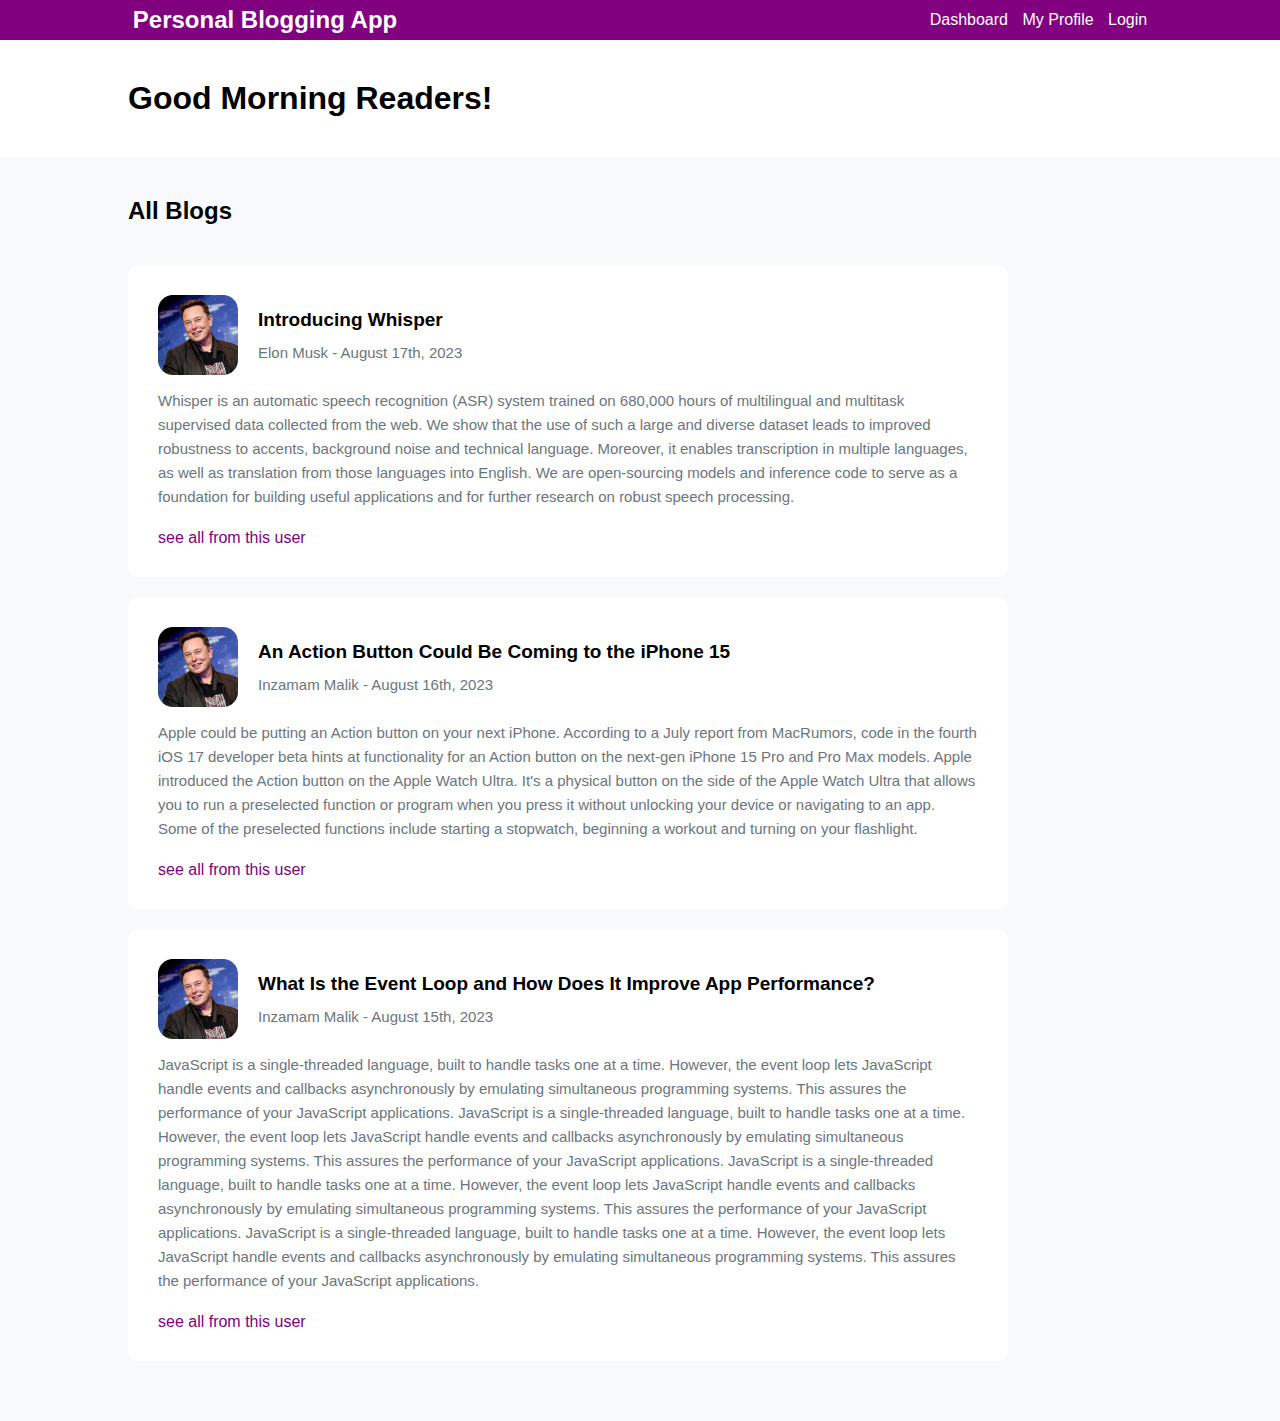
<file: index.html>
<!DOCTYPE html>
<html lang="en">

<head>
  <meta charset="UTF-8">
  <meta http-equiv="X-UA-Compatible" content="IE=edge">
  <meta name="viewport" content="width=device-width, initial-scale=1.0">
  <link rel="stylesheet" href="./styling/style.css">
  <title>Personal App</title>
</head>

<main>

  <body class="">
    <header>
      <div class="mycontainer">
          <div class="head-content">
              <h2>Personal Blogging App</h2>
              <div class="header-link">
                  <a href="dashboard.html">Dashboard</a>
                  <a href="profile.html">My Profile</a>
                  <a href="login.html">Login</a>
              </div>
          </div>
      </div>
  </header>
    <section class="banner">
      <div class="mycontainer">
        <div class="banner">
          <h1>Good Morning Readers!</h1>
        </div>
      </div>
    </section>
    <section class="maincontent">
      <div class="mycontainer">
        <h2>All Blogs</h2>
        <div class="cardwrappper">
          <div class="card">
            <div class="imagewrap">
              <div class="image">
                <img src="images/1.png" alt="">
              </div>
              <div class="imgcontent">
                <h2>
                  Introducing Whisper</h2>
                  <p>Elon Musk - August 17th, 2023</p>
              </div>
            </div>
            <p>Whisper is an automatic speech recognition (ASR) system trained on 680,000 hours of multilingual and multitask supervised data collected from the web. We show that the use of such a large and diverse dataset leads to improved robustness to accents, background noise and technical language. Moreover, it enables transcription in multiple languages, as well as translation from those languages into English. We are open-sourcing models and inference code to serve as a foundation for building useful applications and for further research on robust speech processing.</p>
            <a href="#">see all from this user</a>
          </div>
          <div class="card">
            <div class="imagewrap">
              <div class="image">
                <img src="images/1.png" alt="">
              </div>
              <div class="imgcontent">
                <h2>
                  An Action Button Could Be Coming to the iPhone 15</h2>
                  <p>Inzamam Malik - August 16th, 2023</p>
              </div>
            </div>
            <p>Apple could be putting an Action button on your next iPhone. According to a July report from MacRumors, code in the fourth iOS 17 developer beta hints at functionality for an Action button on the next-gen iPhone 15 Pro and Pro Max models.
              Apple introduced the Action button on the Apple Watch Ultra. It's a physical button on the side of the Apple Watch Ultra that allows you to run a preselected function or program when you press it without unlocking your device or navigating to an app. Some of the preselected functions include starting a stopwatch, beginning a workout and turning on your flashlight.</p>
            <a href="#">see all from this user</a>
          </div>
          <div class="card">
            <div class="imagewrap">
              <div class="image">
                <img src="images/1.png" alt="">
              </div>
              <div class="imgcontent">
                <h2>
                  What Is the Event Loop and How Does It Improve App Performance?</h2>
                  <p>Inzamam Malik - August 15th, 2023</p>
              </div>
            </div>
            <p>JavaScript is a single-threaded language, built to handle tasks one at a time. However, the event loop lets JavaScript handle events and callbacks asynchronously by emulating simultaneous programming systems. This assures the performance of your JavaScript applications. JavaScript is a single-threaded language, built to handle tasks one at a time. However, the event loop lets JavaScript handle events and callbacks asynchronously by emulating simultaneous programming systems. This assures the performance of your JavaScript applications. JavaScript is a single-threaded language, built to handle tasks one at a time. However, the event loop lets JavaScript handle events and callbacks asynchronously by emulating simultaneous programming systems. This assures the performance of your JavaScript applications. JavaScript is a single-threaded language, built to handle tasks one at a time. However, the event loop lets JavaScript handle events and callbacks asynchronously by emulating simultaneous programming systems. This assures the performance of your JavaScript applications.</p>
            <a href="#">see all from this user</a>
          </div>
        </div>
      </div>
    </section>
  
  </body>
</main>

</html>
</file>
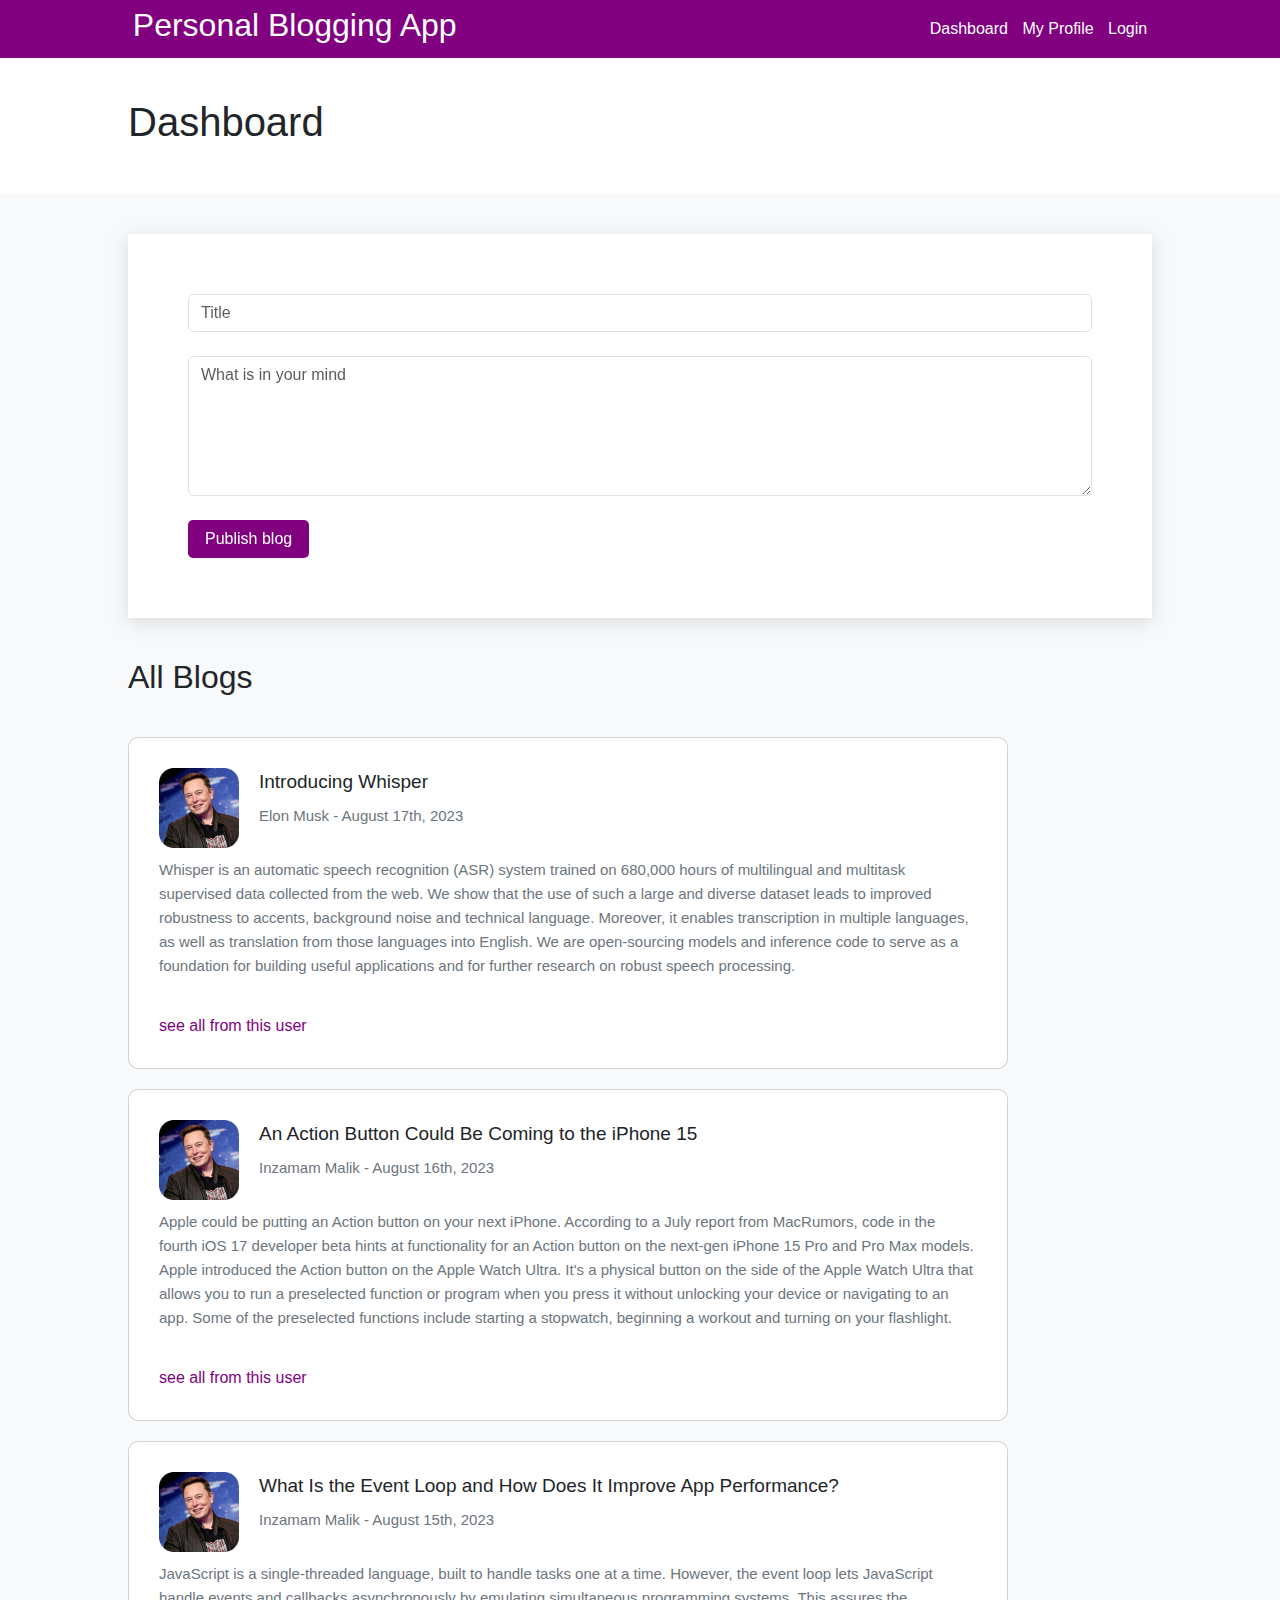
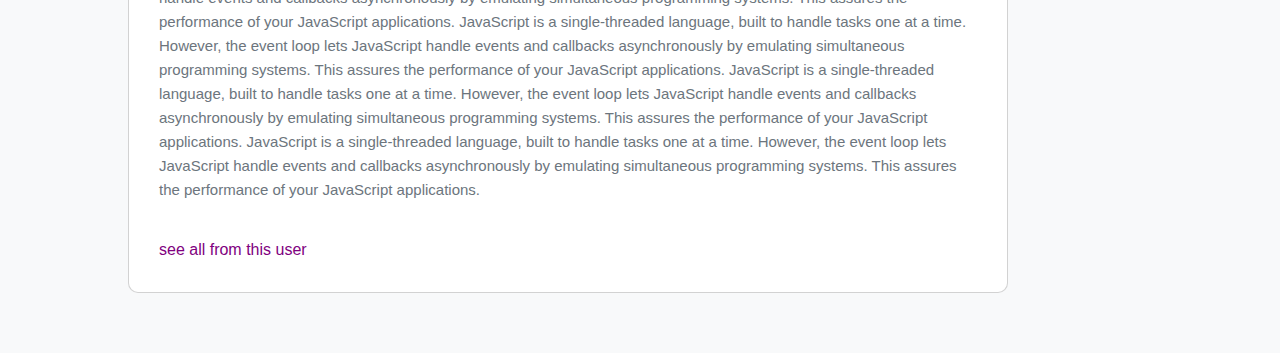
<file: dashboard.html>
<!DOCTYPE html>
<html lang="en">

<head>
  <meta charset="UTF-8">
  <meta http-equiv="X-UA-Compatible" content="IE=edge">
  <meta name="viewport" content="width=device-width, initial-scale=1.0">
  <link rel="stylesheet" href="https://cdn.jsdelivr.net/npm/bootstrap@5.0.0-beta1/dist/css/bootstrap.min.css" />
  <link rel="stylesheet" href="./styling/style.css">
  <title>Dashboard Page</title>
</head>

<main>

  <body class="">
    <header>
        <div class="mycontainer">
            <div class="head-content">
                <h2>Personal Blogging App</h2>
                <div class="header-link">
                    <a href="dashboard.html">Dashboard</a>
                    <a href="profile.html">My Profile</a>
                    <a href="login.html">Login</a>
                </div>
            </div>
        </div>
    </header>
    <section class="banner">
      <div class="mycontainer">
        <div class="banner">
          <h1>Dashboard</h1>
        </div>
      </div>
    </section>
    <section>
        <div class="mycontainer">
            <div class="dashboardcontent">
                <form action="">
                    <div class="form-group mb-4">
                        <input type="text" class="form-control" placeholder="Title" required>
                    </div>
                    <div class="form-group mb-4">
                        <textarea name="" placeholder="What is in your mind" class="form-control" id="" cols="30" rows="10" required></textarea>
                    </div>
                    <button type="submit">Publish blog</button>
                </form>
            </div>
        </div>
    </section>
    <section class="maincontent">
      <div class="mycontainer">
        <h2>All Blogs</h2>
        <div class="cardwrappper">
          <div class="card">
            <div class="imagewrap">
              <div class="image">
                <img src="images/1.png" alt="">
              </div>
              <div class="imgcontent">
                <h2>
                  Introducing Whisper</h2>
                  <p>Elon Musk - August 17th, 2023</p>
              </div>
            </div>
            <p>Whisper is an automatic speech recognition (ASR) system trained on 680,000 hours of multilingual and multitask supervised data collected from the web. We show that the use of such a large and diverse dataset leads to improved robustness to accents, background noise and technical language. Moreover, it enables transcription in multiple languages, as well as translation from those languages into English. We are open-sourcing models and inference code to serve as a foundation for building useful applications and for further research on robust speech processing.</p>
            <a href="#">see all from this user</a>
          </div>
          <div class="card">
            <div class="imagewrap">
              <div class="image">
                <img src="images/1.png" alt="">
              </div>
              <div class="imgcontent">
                <h2>
                  An Action Button Could Be Coming to the iPhone 15</h2>
                  <p>Inzamam Malik - August 16th, 2023</p>
              </div>
            </div>
            <p>Apple could be putting an Action button on your next iPhone. According to a July report from MacRumors, code in the fourth iOS 17 developer beta hints at functionality for an Action button on the next-gen iPhone 15 Pro and Pro Max models.
              Apple introduced the Action button on the Apple Watch Ultra. It's a physical button on the side of the Apple Watch Ultra that allows you to run a preselected function or program when you press it without unlocking your device or navigating to an app. Some of the preselected functions include starting a stopwatch, beginning a workout and turning on your flashlight.</p>
            <a href="#">see all from this user</a>
          </div>
          <div class="card">
            <div class="imagewrap">
              <div class="image">
                <img src="images/1.png" alt="">
              </div>
              <div class="imgcontent">
                <h2>
                  What Is the Event Loop and How Does It Improve App Performance?</h2>
                  <p>Inzamam Malik - August 15th, 2023</p>
              </div>
            </div>
            <p>JavaScript is a single-threaded language, built to handle tasks one at a time. However, the event loop lets JavaScript handle events and callbacks asynchronously by emulating simultaneous programming systems. This assures the performance of your JavaScript applications. JavaScript is a single-threaded language, built to handle tasks one at a time. However, the event loop lets JavaScript handle events and callbacks asynchronously by emulating simultaneous programming systems. This assures the performance of your JavaScript applications. JavaScript is a single-threaded language, built to handle tasks one at a time. However, the event loop lets JavaScript handle events and callbacks asynchronously by emulating simultaneous programming systems. This assures the performance of your JavaScript applications. JavaScript is a single-threaded language, built to handle tasks one at a time. However, the event loop lets JavaScript handle events and callbacks asynchronously by emulating simultaneous programming systems. This assures the performance of your JavaScript applications.</p>
            <a href="#">see all from this user</a>
          </div>
        </div>
      </div>
    </section>
  
  </body>
</main>

</html>
</file>
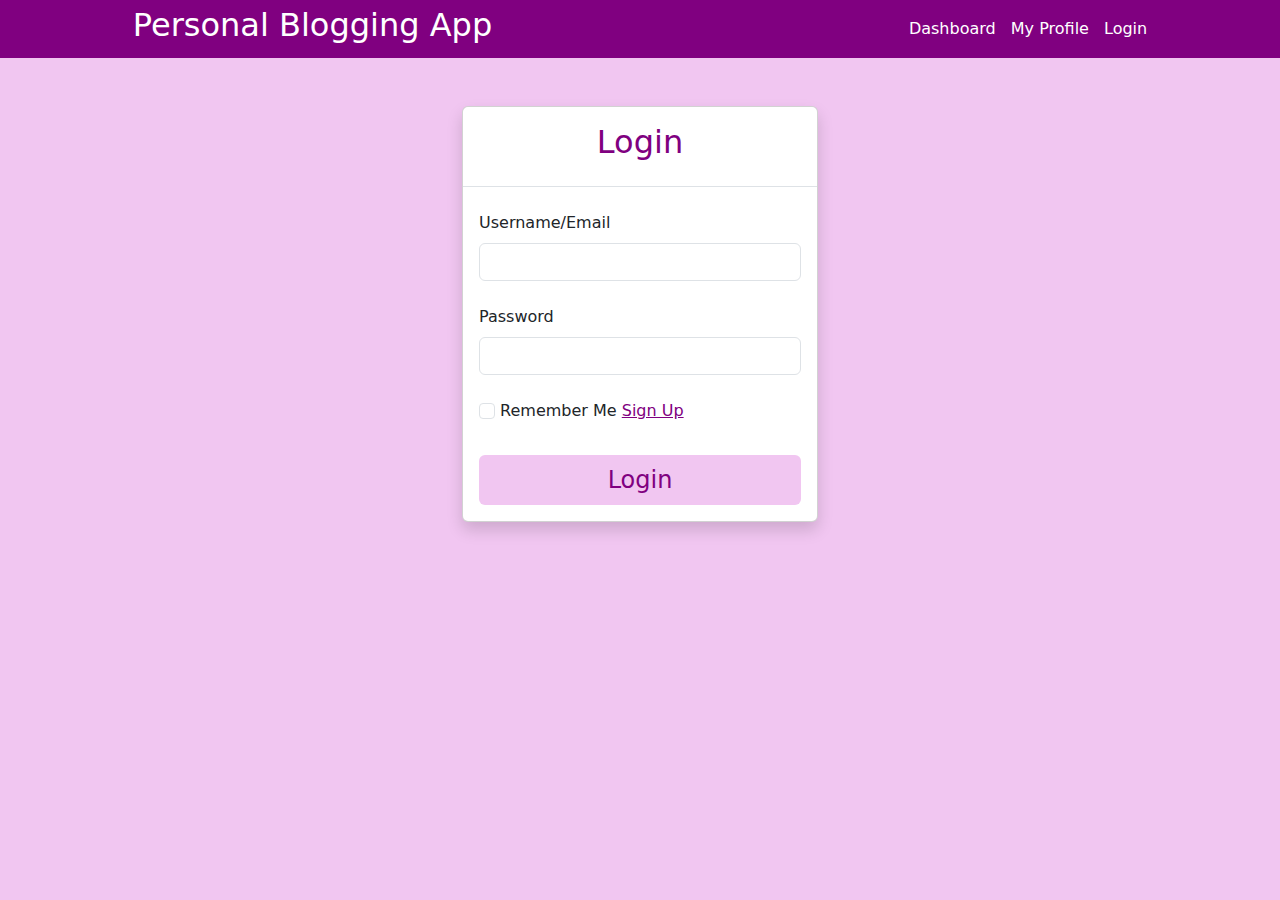
<file: login.html>
<!DOCTYPE html>
<html lang="en">
<head>
    <meta charset="UTF-8">
    <meta http-equiv="X-UA-Compatible" content="IE=edge">
    <meta name="viewport" content="width=device-width, initial-scale=1.0">
    <link rel="stylesheet" href="https://cdn.jsdelivr.net/npm/bootstrap@5.0.0-beta1/dist/css/bootstrap.min.css" />
    <link rel="stylesheet" href="styling/header.css">
    <link rel="stylesheet" href="styling/login.css">
    <title>Login Page</title>
</head>
<body class="main-bg">
    <!-- Login Form -->
    <header>
      <div class="mycontainer">
          <div class="head-content">
              <h2>Personal Blogging App</h2>
              <div class="header-link">
                  <a href="dashboard.html">Dashboard</a>
                  <a href="profile.html">My Profile</a>
                  <a href="login.html">Login</a>
              </div>
          </div>
      </div>
  </header>
    <div class="container">
      <div class="row justify-content-center mt-5">
        <div class="col-lg-4 col-md-6 col-sm-6">
          <div class="card shadow">
            <div class="card-title text-center border-bottom">
              <h2 class="p-3 heading">Login</h2>
            </div>
            <div class="card-body">
              <form>
                <div class="mb-4">
                  <label for="username" class="form-label">Username/Email</label>
                  <input type="text" class="form-control" minlength="3" maxlength="20" id="username" required/>
                </div>
                <div class="mb-4">
                  <label for="password" class="form-label">Password</label>
                  <input type="password" minlength="8" maxlength="20" class="form-control" id="password" required/>
                </div>
                <div class="mb-4">
                  <input type="checkbox" class="form-check-input" id="remember" />
                  <label for="remember" class="form-label">Remember Me <a href="signup.html">Sign Up</a></label>
                </div>
                <div class="d-grid">
                  <button type="submit" class="btn  my-btn  main-bg">Login</button>
                </div>
              </form>
            </div>
          </div>
        </div>
      </div>
    </div>
  </body>
  
</html>
</file>
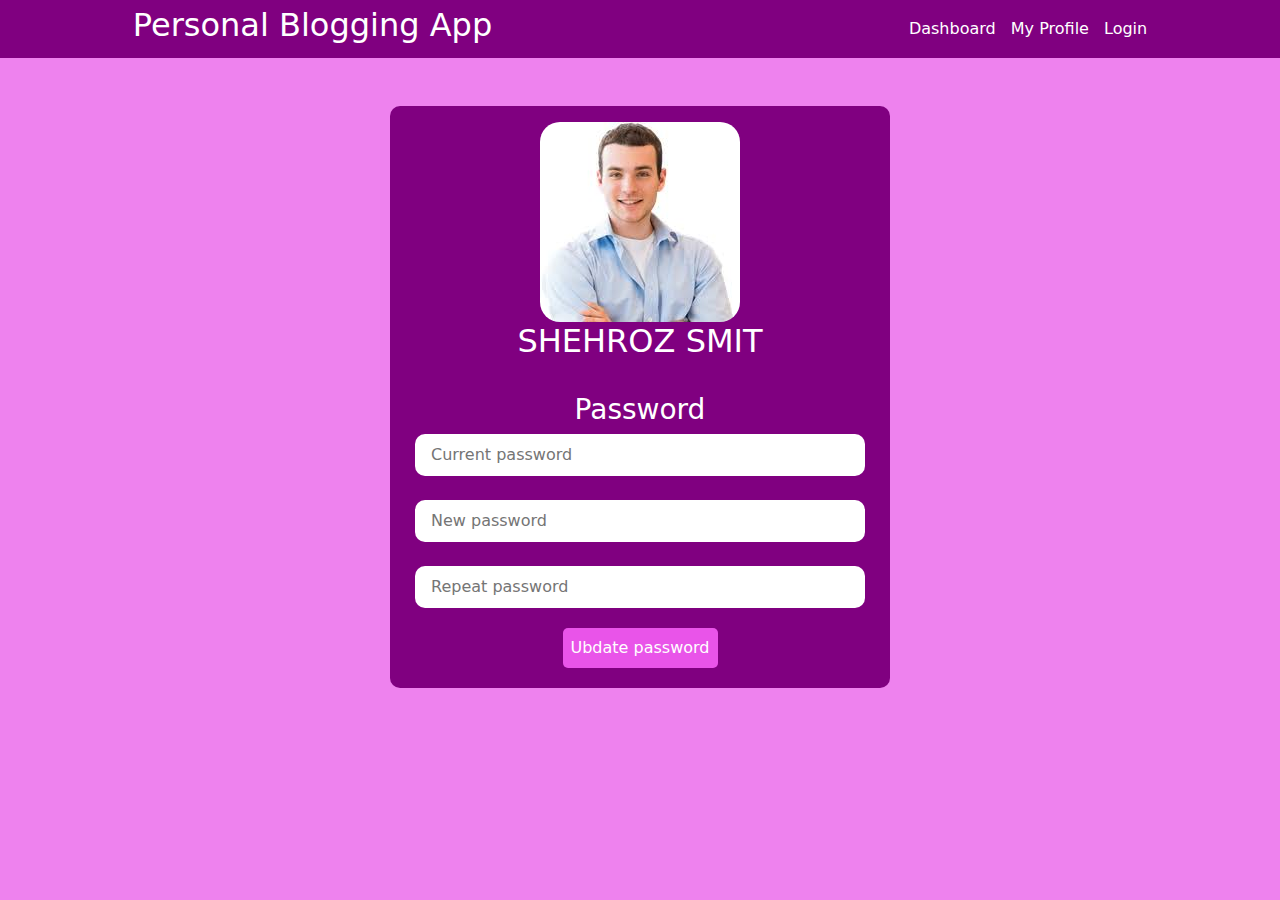
<file: profile.html>
<!DOCTYPE html>
<html lang="en">

<head>
    <meta charset="UTF-8">
    <meta http-equiv="X-UA-Compatible" content="IE=edge">
    <meta name="viewport" content="width=device-width, initial-scale=1.0">
    <link href="https://cdn.jsdelivr.net/npm/bootstrap@5.0.2/dist/css/bootstrap.min.css" rel="stylesheet">
    <link rel="stylesheet" href="styling/style.css">
    <title>Profile page</title>
</head>

<body class="main-body">
    <header class="mb-5">
        <div class="mycontainer">
            <div class="head-content">
                <h2>Personal Blogging App</h2>
                <div class="header-link">
                    <a href="dashboard.html">Dashboard</a>
                    <a href="profile.html">My Profile</a>
                    <a href="login.html">Login</a>
                </div>
            </div>
        </div>
    </header>

    <section class="section-prof">
        <div class="container-sm">
            <div class="profile-wrapper flex justify-content-center">
                <div class="pro-img">
                    <img src="images/man.png" alt="">
                </div>
                <div class="content">
                    <h2>SHEHROZ SMIT</h2>
                    <form action="">
                        <h3>Password</h3>
                        <input type="password" placeholder="Current password" required><br>
                        <input type="password" placeholder="New password" required><br>
                        <input type="password" placeholder="Repeat password" required>
                        <button type="submit">Ubdate password</button>
                    </form>
                </div>
            </div>
        </div>
    </section>
    <script src="https://cdn.jsdelivr.net/npm/bootstrap@5.0.2/dist/js/bootstrap.bundle.min.js"></script>
</body>

</html>
</file>
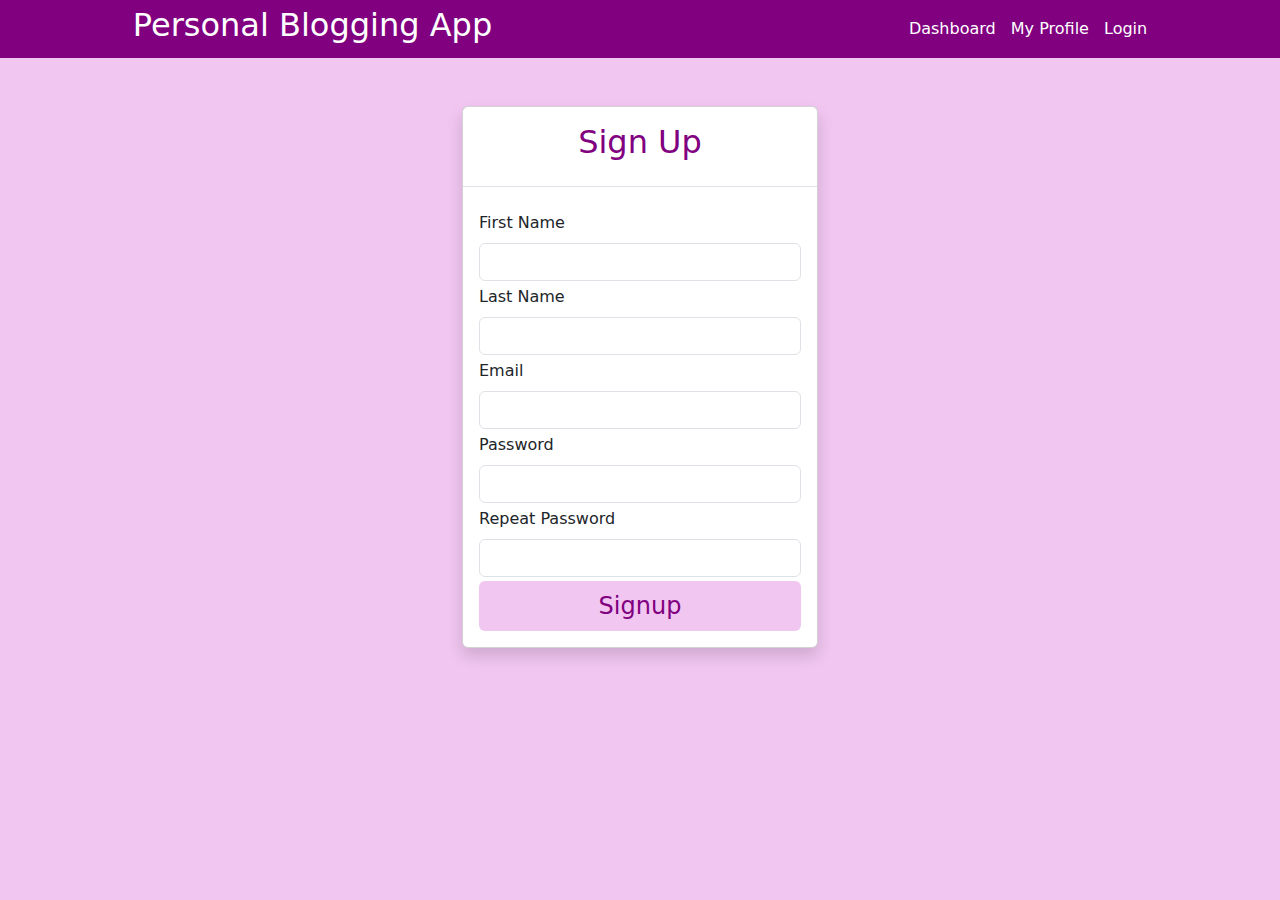
<file: signup.html>
<!DOCTYPE html>
<html lang="en">
<head>
    <meta charset="UTF-8">
    <meta http-equiv="X-UA-Compatible" content="IE=edge">
    <meta name="viewport" content="width=device-width, initial-scale=1.0">
    <link rel="stylesheet" href="https://cdn.jsdelivr.net/npm/bootstrap@5.0.0-beta1/dist/css/bootstrap.min.css" />
    <link rel="stylesheet" href="styling/header.css">
    <link rel="stylesheet" href="styling/login.css">
    <title>Sign Up Page</title>
</head>
<body class="main-bg">
  <header>
    <div class="mycontainer">
        <div class="head-content">
            <h2>Personal Blogging App</h2>
            <div class="header-link">
                <a href="dashboard.html">Dashboard</a>
                <a href="profile.html">My Profile</a>
                <a href="login.html">Login</a>
            </div>
        </div>
    </div>
</header>
    <!-- Login Form -->
    <div class="container">
      <div class="row justify-content-center mt-5">
        <div class="col-lg-4 col-md-6 col-sm-6">
          <div class="card shadow">
            <div class="card-title text-center border-bottom">
              <h2 class="p-3 heading">Sign Up</h2>
            </div>
            <div class="card-body">
              <form>
                <div class="mb-1">
                  <label for="username" class="form-label">First Name</label>
                  <input type="text" minlength="3" maxlength="20" class="form-control" id="username" required />
                </div>
                <div class="mb-1">
                  <label for="lastname" class="form-label">Last Name</label>
                  <input type="text" minlength="3" maxlength="20" class="form-control" id="lastname" required />
                </div>
                <div class="mb-1">
                  <label for="email" class="form-label">Email</label>
                  <input type="email" class="form-control" id="email" required />
                </div>
                <div class="mb-1">
                  <label for="password" class="form-label">Password</label>
                  <input type="password" minlength="8" maxlength="20" class="form-control" id="password" required/>
                </div>
                <div class="mb-1">
                  <label for="rpassword" class="form-label">Repeat Password</label>
                  <input type="password" minlength="8" maxlength="20" class="form-control" id="rpassword" required/>
                </div>
                
                <div class="d-grid">
                  <button type="submit" class="btn  my-btn  main-bg">Signup</button>
                </div>
              </form>
            </div>
          </div>
        </div>
      </div>
    </div>
  </body>
  
</html>
</file>
<file: styling/style.css>
* {
    margin: 0;
    padding: 0;
    box-sizing: border-box;
}

body.main-body{
    background:violet;
}
header{
    display: flex;
    align-items: center;
    justify-content: center;
}
section.section-prof{

    display: flex;
   align-items: center;
   justify-content: center;
}
section .profile-wrapper{
    width:500px;
    min-height:500px;
    margin: 0 auto;
    display: flex;
    flex-direction: column;
    align-items: center;
    justify-content: center;
    background:purple;
    margin-bottom:3rem;
    border-radius:10px;
}
section .profile-wrapper .pro-img{
    display: flex;
    flex-direction: column;
}
section .profile-wrapper .pro-img img{
    border-radius:20px;
    margin-top:1rem;
}
section .profile-wrapper .content h2{
    color:white;
    text-align: center;
    margin-bottom:2rem;
}
section .profile-wrapper .content input{
    margin-bottom:1rem;
    border:none;
    padding:0.2rem 3rem;
    border-radius:10px;

}
section .profile-wrapper .content h3{
    color:white;
    text-align: center;
}
section .profile-wrapper .content button{
    background:rgb(233, 84, 233);
    color:purple;
    border:none;
    padding:0.5rem;
    border-radius:5px;
     margin-left:4rem;
    margin-bottom:2rem;
    transition:all .8s ease;

}
section .profile-wrapper .content button:hover{
    background:white;
    color: purple;
}

header {
    background: purple;
    padding: 6px;
}

.mycontainer {
    max-width: 80%;
    margin: 0 auto;
    width: 100%;
}

.head-content {
    display: flex;
    align-items: center;
    justify-content: space-between;
}

.head-content h2, .head-content a {
    color: #fff;
    text-decoration: none;
}
main {
    background: var(--gray-100, #F8F9FA);
    font-family: sans-serif;
}
section.banner {
    background: #fff;
    padding: 40px 0px;
}
section.maincontent {
    padding: 40px 0;
}

section.maincontent .mycontainer > h2 {
    margin-bottom: 40px;
}

.card {
    background: #fff;
    border-radius: 10px;
    width: 880px;
    padding: 30px;
    margin-bottom: 20px;
}

.imagewrap {
    display: flex;
    align-items: center;
    gap: 20px;
}

.imagewrap h2 {
    font-size: 19px;
    margin-bottom: 8px;
}

.card p {
    font-size: 15px;
    line-height: 1.6;
    margin-top: 10px;
    color: #6C757D;
}

.card a {
    color: purple;
    text-decoration: none;
    margin-top: 20px;
    display: block;
}

.dashboardcontent {
    filter: drop-shadow(0px 4px 10px rgba(0, 0, 0, 0.12));
    background: #fff;
    padding: 60px;
    margin-top: 40px;
}

.dashboardcontent textarea {
    height: 140px;
}

.dashboardcontent button {
    background: purple;
    color: #fff;
    padding: 7px 17px;
    border: 0;
    border-radius: 5px;
}
.header-link a:not(:last-child) {
    display: inline-block;
    margin-right: 10px;
}
.content {
    width: 100%;
    display: flex;
    flex-direction: column;
    align-items: center;
}

.content input {
    width: 90%;
    display: block;
    margin: 0 auto;
    padding: 9px 16px !important;
    margin-bottom: 0 !important;
}

.content form {
    width: 100%;
    text-align: center;
}

section .profile-wrapper .content button {
    margin: 20px auto;
    color: #fff;
}
</file>
<file: styling/header.css>
header {
    background: purple;
    padding: 6px;
}

.mycontainer {
    max-width: 80%;
    margin: 0 auto;
    width: 100%;
}

.head-content {
    display: flex;
    align-items: center;
    justify-content: space-between;
}

.head-content h2, .head-content a {
    color: #fff;
    text-decoration: none;
}
.header-link a:first-child {
    display: inline-block;
    margin-right: 10px;
}
</file>
<file: styling/login.css>
.main-bg{
    background-color:rgb(241, 198, 241);
    color: purple;
}
.heading{
    color: purple;
}
.my-btn{
    color:purple;
    font-size:1.5rem;
}
label.form-label a {
    
    color: #800080;
}

.header-link a:not(:last-child) {
    display: inline-block;
    margin-right: 10px;
}
</file>
